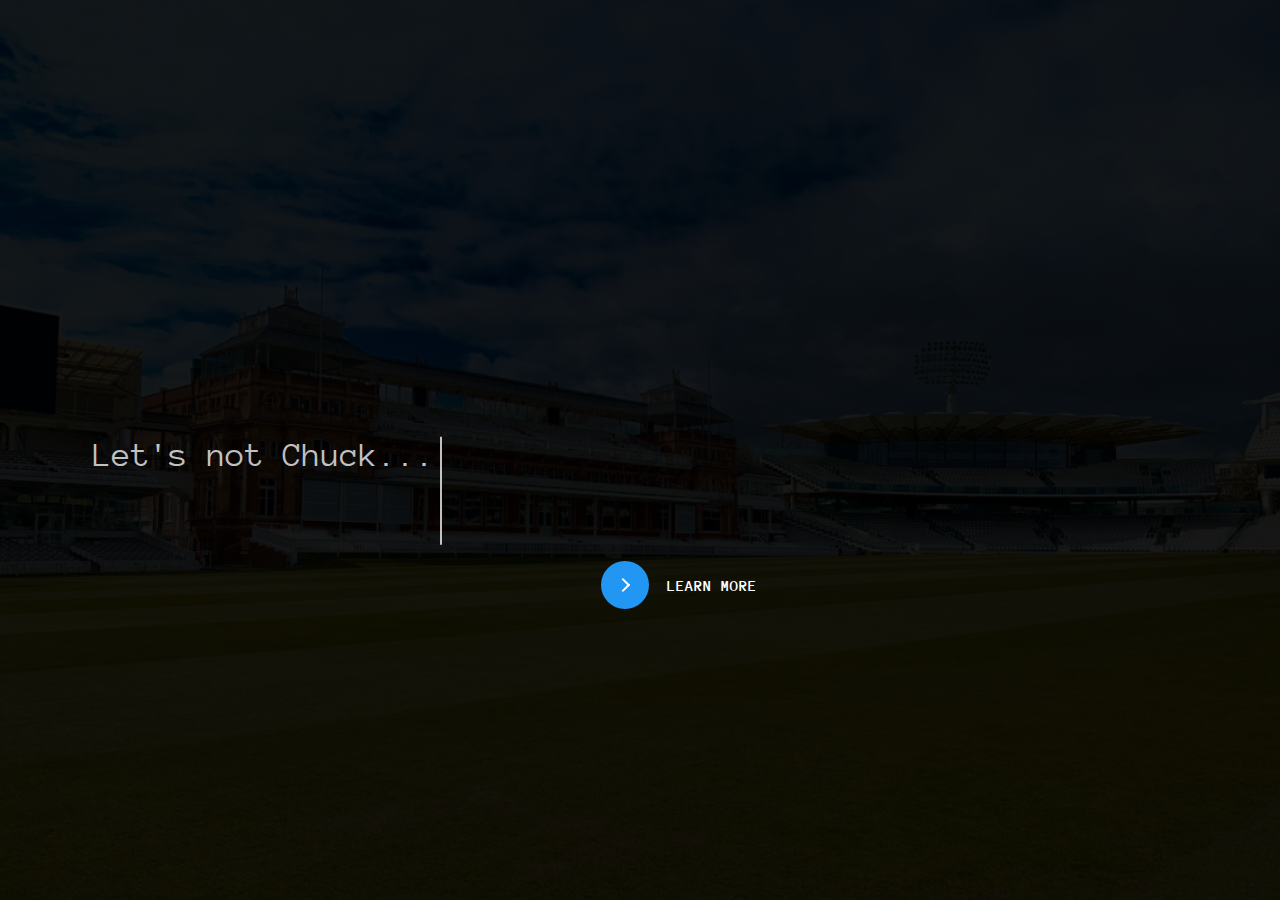
<file: index.html>
<!DOCTYPE html>
<html lang="en">
<head>
      <meta charset="UTF-8">
      <meta name="viewport" content="width=device-width, initial-scale=1.0">
      <meta http-equiv="X-UA-Compatible" content="ie=edge">
      <title>Let's not Chuck</title>
      <link rel="icon" type="image/x-icon" href="img/logo.png">
      <link rel="stylesheet" href="css/style1.css">
</head>

<body>
	<p class="line anim-typewriter">Let's not Chuck...</p>
	<div id="container">
	  <button class="learn-more">
	    <span class="circle" aria-hidden="true">
	      <span class="icon arrow"></span>
	    </span>
	    <span class="button-text"><a href="select.html" target = "#" style = "text-decoration: none; color: white;">Learn More</a></span>
	  </button>
</div>
</body>
</html>
</file>
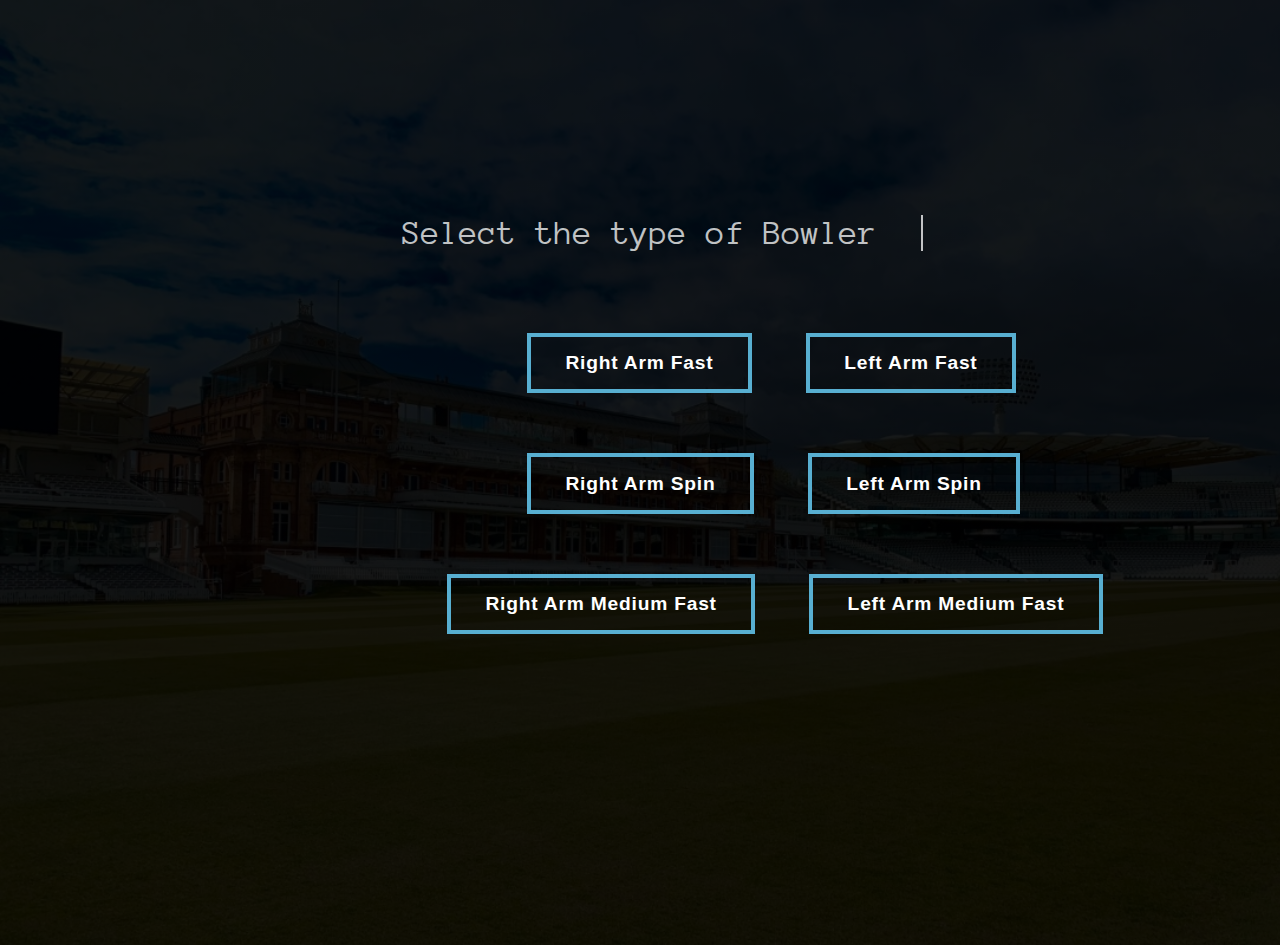
<file: select.html>
<!DOCTYPE html>
<html>
<head>
	<meta charset="UTF-8">
    <meta name="viewport" content="width=device-width, initial-scale=1.0">
    <meta http-equiv="X-UA-Compatible" content="ie=edge">
	<title>Let's Not Chuck</title>
	<link rel="icon" type="image/x-icon" href="img/logo.png">
	<link rel="stylesheet" type="text/css" href="css/style2.css">
</head>
<body>
	<p class = "line anim-typewriter">Select the type of Bowler</p>
	<div class = "mid">
		<button type="button" class = "btn draw-border" style="margin: 25px;"><a href="main_rf.html" target = "#" style = "text-decoration: none; color: white;">Right Arm Fast</a></button>
		<button type="button" class = "btn draw-border" style = "margin: 20px;"><a href="main_lf.html" target = "#" style = "text-decoration: none; color: white;">Left Arm Fast</a></button>
	</div>
	<div class = "mid1">
		<button type="button" class = "btn draw-border" style="margin: 25px;"><a href="main_rs.html" target = "#" style = "text-decoration: none; color: white;">Right Arm Spin</a></button>
		<button type="button" class = "btn draw-border" style = "margin: 20px;"><a href="main_ls.html" target = "#" style = "text-decoration: none; color: white;">Left Arm Spin</a></button>
	</div>
	<div class = "mid2">
		<button type="button" class = "btn draw-border" style="margin: 25px;"><a href="main_rm.html" target = "#" style = "text-decoration: none; color: white;">Right Arm Medium Fast</a></button>
		<button type="button" class = "btn draw-border" style = "margin: 20px;"><a href="main_lm.html" target = "#" style = "text-decoration: none; color: white;">Left Arm Medium Fast</a></button>
	</div>
</body>

</html>
</file>
<file: css/style1.css>
/* Google Fonts */
@import url(https://fonts.googleapis.com/css?family=Anonymous+Pro);

/* Global */
html {
      min-height: 100%;
      overflow: hidden;
}

body {
      height: calc(50vh - 15em);
      padding: 5em;
      color: rgba(255, 255, 255, 0.75);
      font-family: 'Anonymous Pro', monospace;
      background: linear-gradient(0deg, rgba(0, 0, 0, 0.9), rgba(0, 0, 0, 0.9)), url('../img/image1.jpg');
      background-size: cover;
      margin-top: 400px;
}

.line {
      position: relative;
      top: 10%;
      width: 10em;
      margin: 0 auto;
      border-right: 2px solid rgba(255, 255, 255, 0.75);
      font-size: 220%;
      text-align: center;
      white-space: nowrap;
      overflow: hidden;transform: translateY(-50%);
}

/*Animation*/

.anim-typewriter {
      animation: typewriter 4s steps(40) 1s 1 normal both,
      blinkTextCursor 500ms steps(40) infinite normal;
}

@keyframes typewriter {
      from {
            width: 0;
      }
      to {
            width: 10em;
      }
}

@keyframes blinkTextCursor {
      from {
            border-right-color: rgba(255, 255, 255, 0.75);
      }
      to {
            border-right-color: transparent;
      }
}

/*a { 
      margin: 0;
      padding: 0;
      position: relative;
      display: inline-block;
      padding: 15px 30px;
      color: #2196f3;
      text-transform: uppercase;
      letter-spacing: 4px;
      text-decoration: none;
      font-size: 24px;
      overflow: hidden;
      transition: 0.2s;
      justify-content: center;
      align-items: center;
      text-align: center;
      display: flex;
      min-height: 100vh;
      font-family: consolas;
}

/*.button:hover {
      color: #255784;
      background: #2196f3;
      box-shadow: 0 0 10px #2196f3, 0 0 40px #2196f3, 0 0 80px #2196f3;*/
}

a span { 
      position: absolute;
      display: block;
}

a span:nth-child(1) { 
      top: 0;
      left: -100%;
      width: 100%;
      height: 2px;
      background: linear-gradient(90deg, transparent, #2196f3);
}
*/
/*---------------*/
@import url('https://fonts.googleapis.com/css?family=Mukta:700');
* {
  box-sizing: border-box;
}
*::before, *::after {
  box-sizing: border-box;
}
/*body {
  font-family: 'Mukta', sans-serif;
  font-size: 1rem;
  line-height: 1.5;
  display: flex;
  align-items: center;
  justify-content: center;
  margin: 0;
  min-height: 100vh;
  background: #f3f8fa;
}*/
button {
  position: relative;
  display: inline-block;
  cursor: pointer;
  outline: none;
  border: 0;
  vertical-align: middle;
  text-decoration: none;
  background: transparent;
  padding: 0;
  font-size: inherit;
  font-family: inherit;
}
button.learn-more {
  width: 12rem;
  height: auto;
}
button.learn-more .circle {
  transition: all 0.45s cubic-bezier(0.65, 0, 0.076, 1);
  position: relative;
  display: block;
  margin: 0;
  width: 3rem;
  height: 3rem;
  background: #2196f3;
  border-radius: 1.625rem;
}
button.learn-more .circle .icon {
  transition: all 0.45s cubic-bezier(0.65, 0, 0.076, 1);
  position: absolute;
  top: 0;
  bottom: 0;
  margin: auto;
  background: white;
}
button.learn-more .circle .icon.arrow {
  transition: all 0.45s cubic-bezier(0.65, 0, 0.076, 1);
  left: 0.625rem;
  width: 1.125rem;
  height: 0.125rem;
  background: none;
}
button.learn-more .circle .icon.arrow::before {
  position: absolute;
  content: '';
  top: -0.25rem;
  right: 0.0625rem;
  width: 0.625rem;
  height: 0.625rem;
  border-top: 0.125rem solid #fff;
  border-right: 0.125rem solid #fff;
  transform: rotate(45deg);
}
button.learn-more .button-text {
  transition: all 0.45s cubic-bezier(0.65, 0, 0.076, 1);
  position: absolute;
  top: 0;
  left: 0;
  right: 0;
  bottom: 0;
  padding: 0.75rem 0;
  margin: 0 0 0 1.85rem;
  color: #2196f3;
  font-weight: 700;
  line-height: 1.6;
  text-align: center;
  text-transform: uppercase;
}
button:hover .circle {
  width: 100%;
}
button:hover .circle .icon.arrow {
  background: #fff;
  transform: translate(1rem, 0);
}
button:hover .button-text {
  color: #fff;
}
@supports (display: grid) {
  body {
    display: grid;
    grid-template-columns: repeat(4, 1fr);
    grid-gap: 0.625rem;
    grid-template-areas: ". main main ." ". main main .";
  }
  #container {
    grid-area: main;
    align-self: center;
    justify-self: center;
  }
}
</file>
<file: css/style2.css>
@import url(https://fonts.googleapis.com/css?family=Anonymous+Pro);

body {
      height: calc(50vh - 8em);
      padding: 4em;
      color: rgba(255, 255, 255, 0.75);
      font-family: 'Anonymous Pro', monospace;
      background: linear-gradient(0deg, rgba(0, 0, 0, 0.9), rgba(0, 0, 0, 0.9)), url('../img/image1.jpg');
      background-size: cover;
}

html {
      min-height: 105%;
      overflow: hidden;
}

.line {
      position: relative;
      top: 50%;
      width: 16em;
      margin: 0 auto;
      border-right: 2px solid rgba(255, 255, 255, 0.75);
      font-size: 220%;
      text-align: center;
      white-space: nowrap;
      overflow: hidden;transform: translateY(-50%);
}

/*Animation*/

.anim-typewriter {
      animation: typewriter 4s steps(40) 1s 1 normal both,
      blinkTextCursor 500ms steps(40) infinite normal;
}

@keyframes typewriter {
      from {
            width: 0;
      }
      to {
            width: 14em;
      }
}

@keyframes blinkTextCursor {
      from {
            border-right-color: rgba(255, 255, 255, 0.75);
      }
      to {
            border-right-color: transparent;
      }
}
.draw-border {
  box-shadow: inset 0 0 0 4px #58afd1;
  color: #58afd1;
  transition: color 0.25s 0.0833333333s;
  position: relative;
}
.draw-border::before, .draw-border::after {
  border: 0 solid transparent;
  box-sizing: border-box;
  content: "";
  pointer-events: none;
  position: absolute;
  width: 0;
  height: 0;
  bottom: 0;
  right: 0;
}
.draw-border::before {
  border-bottom-width: 4px;
  border-left-width: 4px;
}
.draw-border::after {
  border-top-width: 4px;
  border-right-width: 4px;
}
.draw-border:hover {
  color: #ffe593;
}
.draw-border:hover::before, .draw-border:hover::after {
  border-color: #ffe593;
  transition: border-color 0s, width 0.25s, height 0.25s;
  width: 100%;
  height: 100%;
}
.draw-border:hover::before {
  transition-delay: 0s, 0s, 0.25s;
}
.draw-border:hover::after {
  transition-delay: 0s, 0.25s, 0s;
}
.btn {
  background: none;
  border: none;
  cursor: pointer;
  line-height: 1.5;
  font: 700 1.2rem "Roboto Slab", sans-serif;
  padding: 1em 2em;
  letter-spacing: 0.05rem;
}
.btn:focus {
  outline: 2px dotted #55d7dc;
}

.mid { 
	margin-top: 200px;
	margin-left: 430px;
}

.mid1 { 
	margin-top: 10px;
	margin-left: 430px;
}

.mid2 { 
	margin-top: 10px;
	margin-left: 350px;
}
</file>
